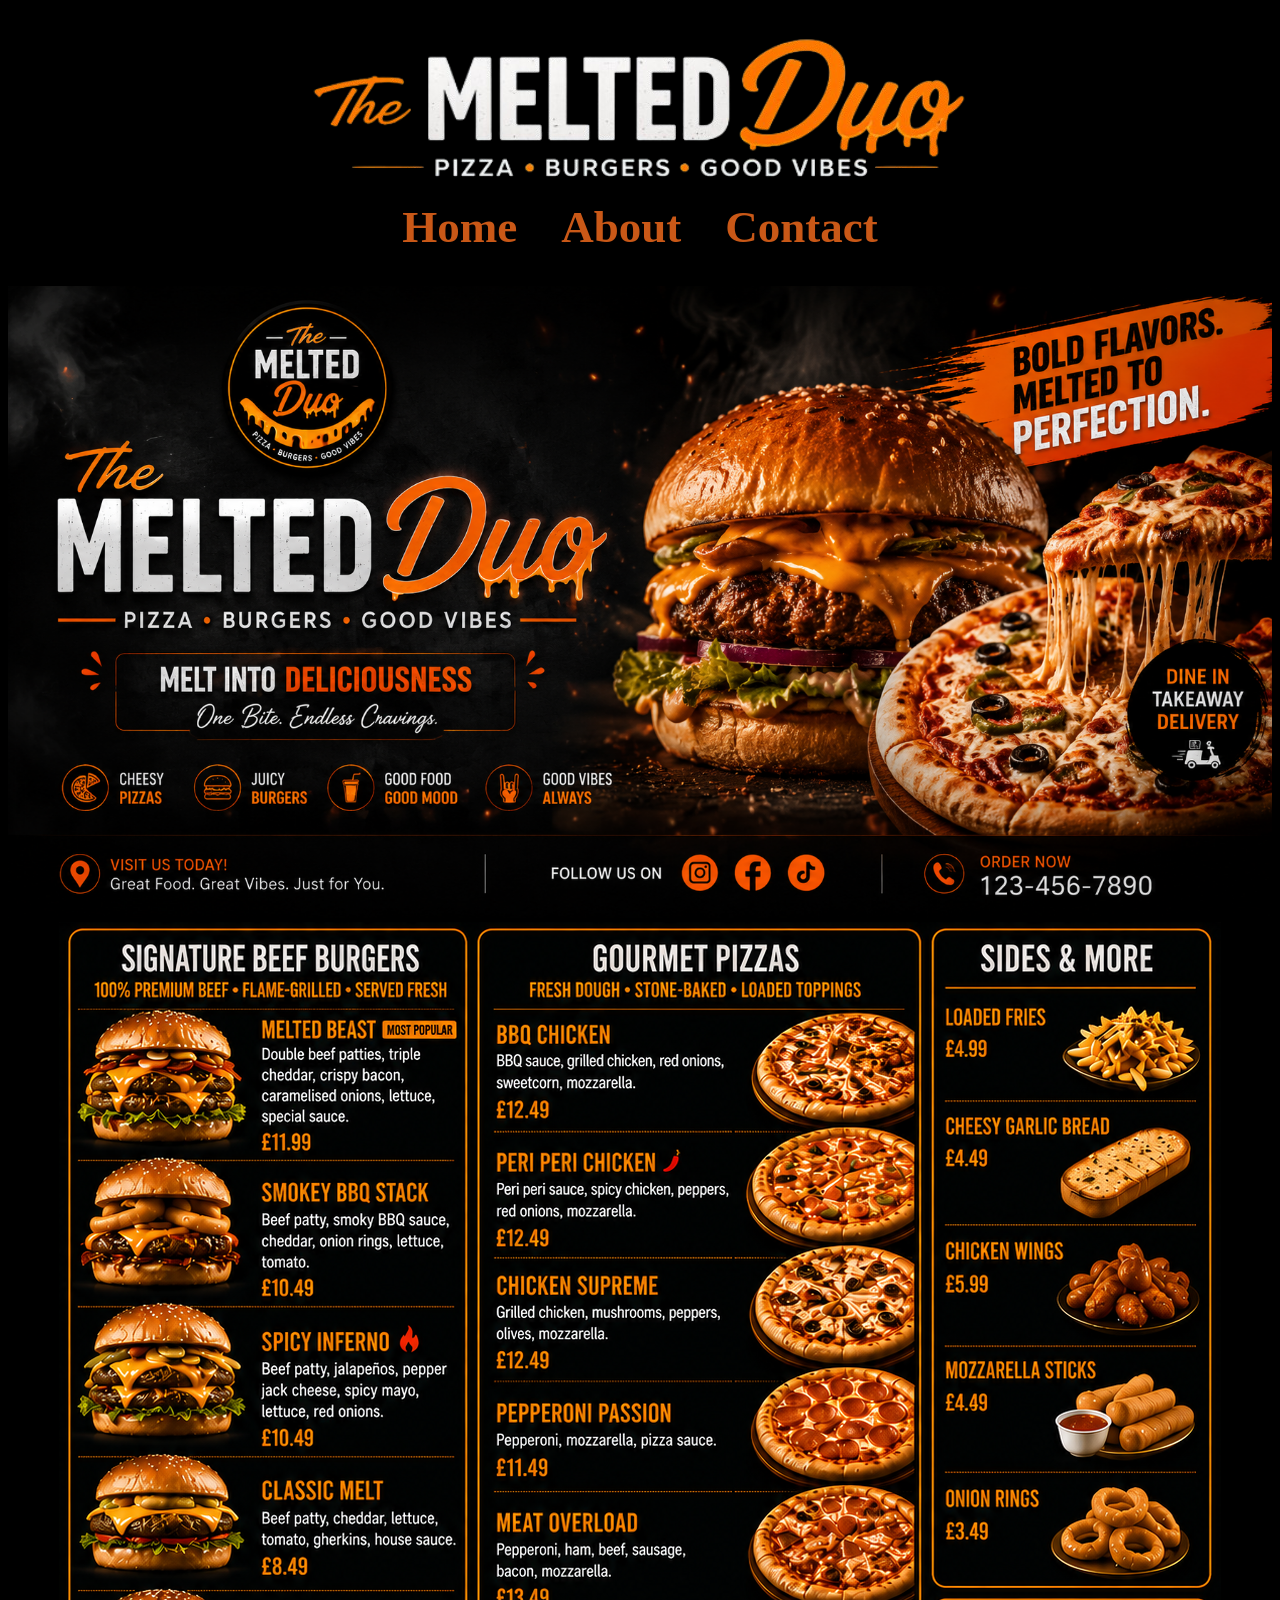
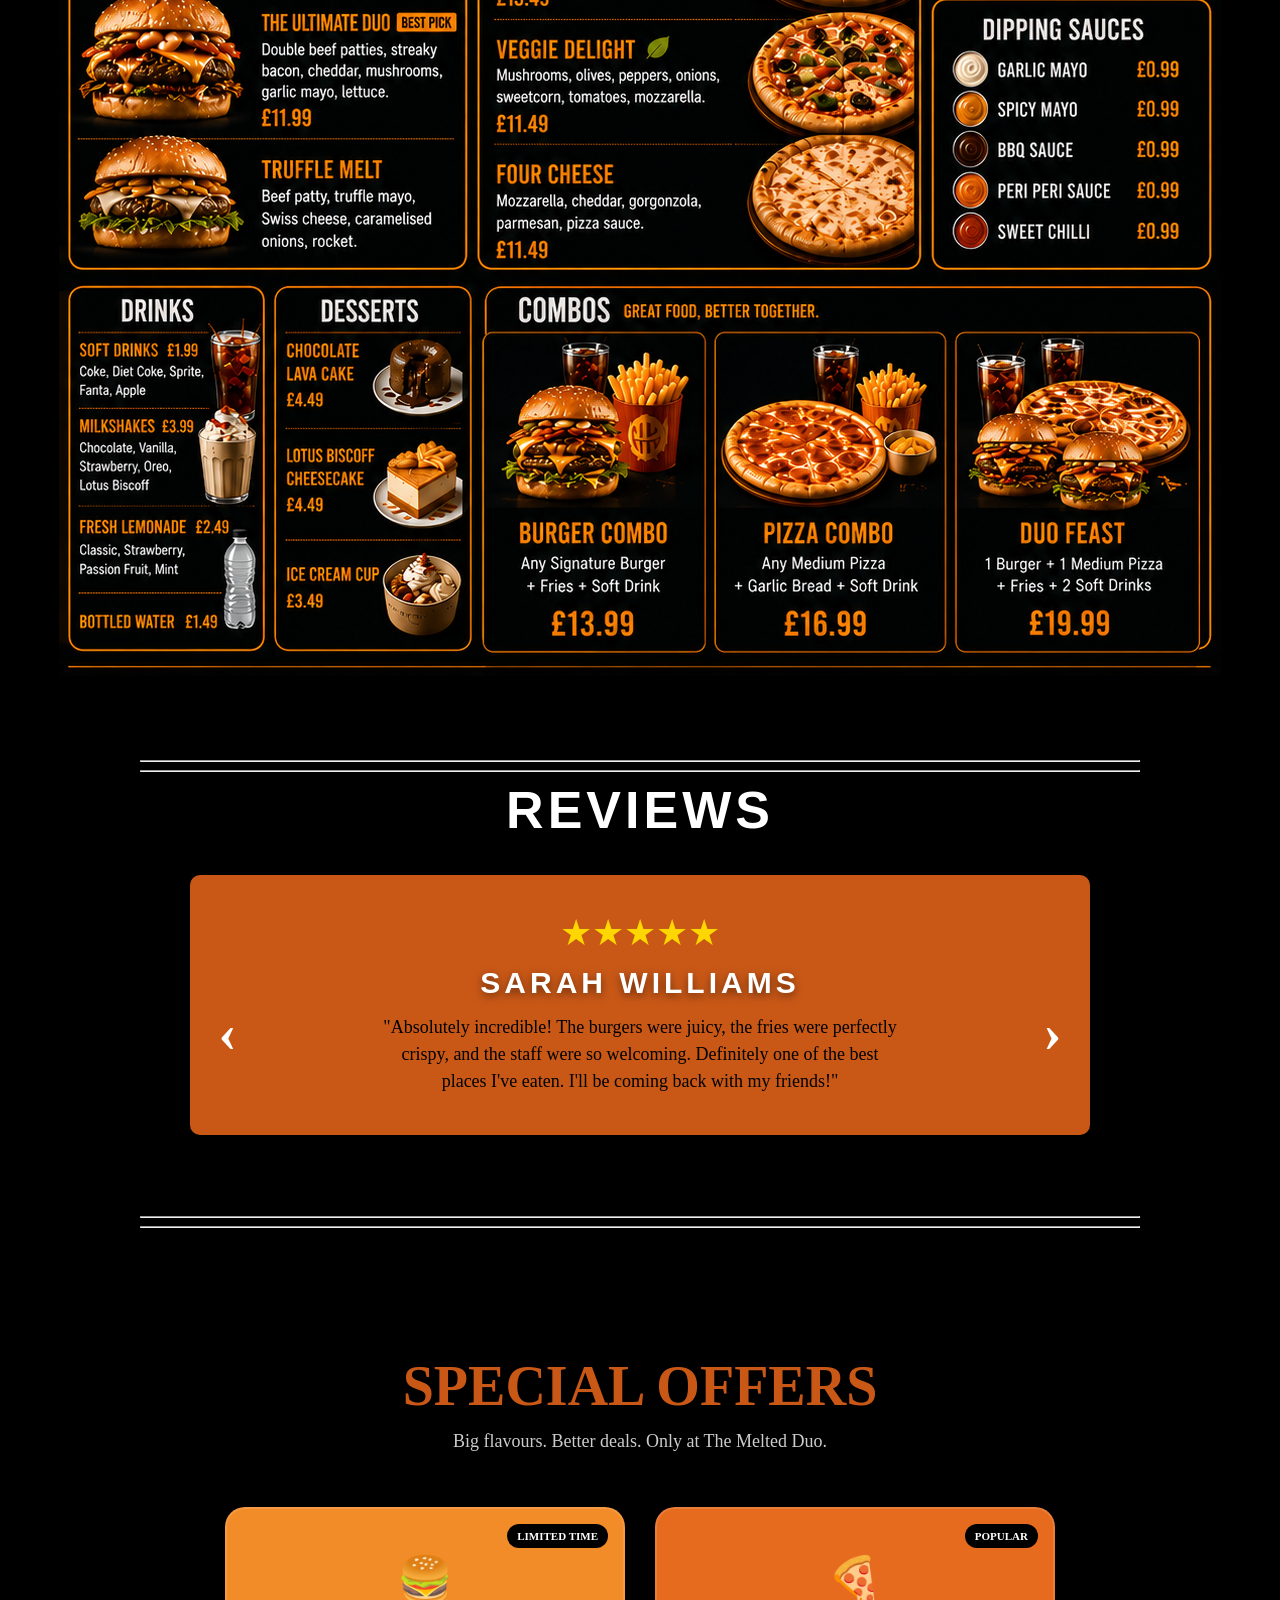
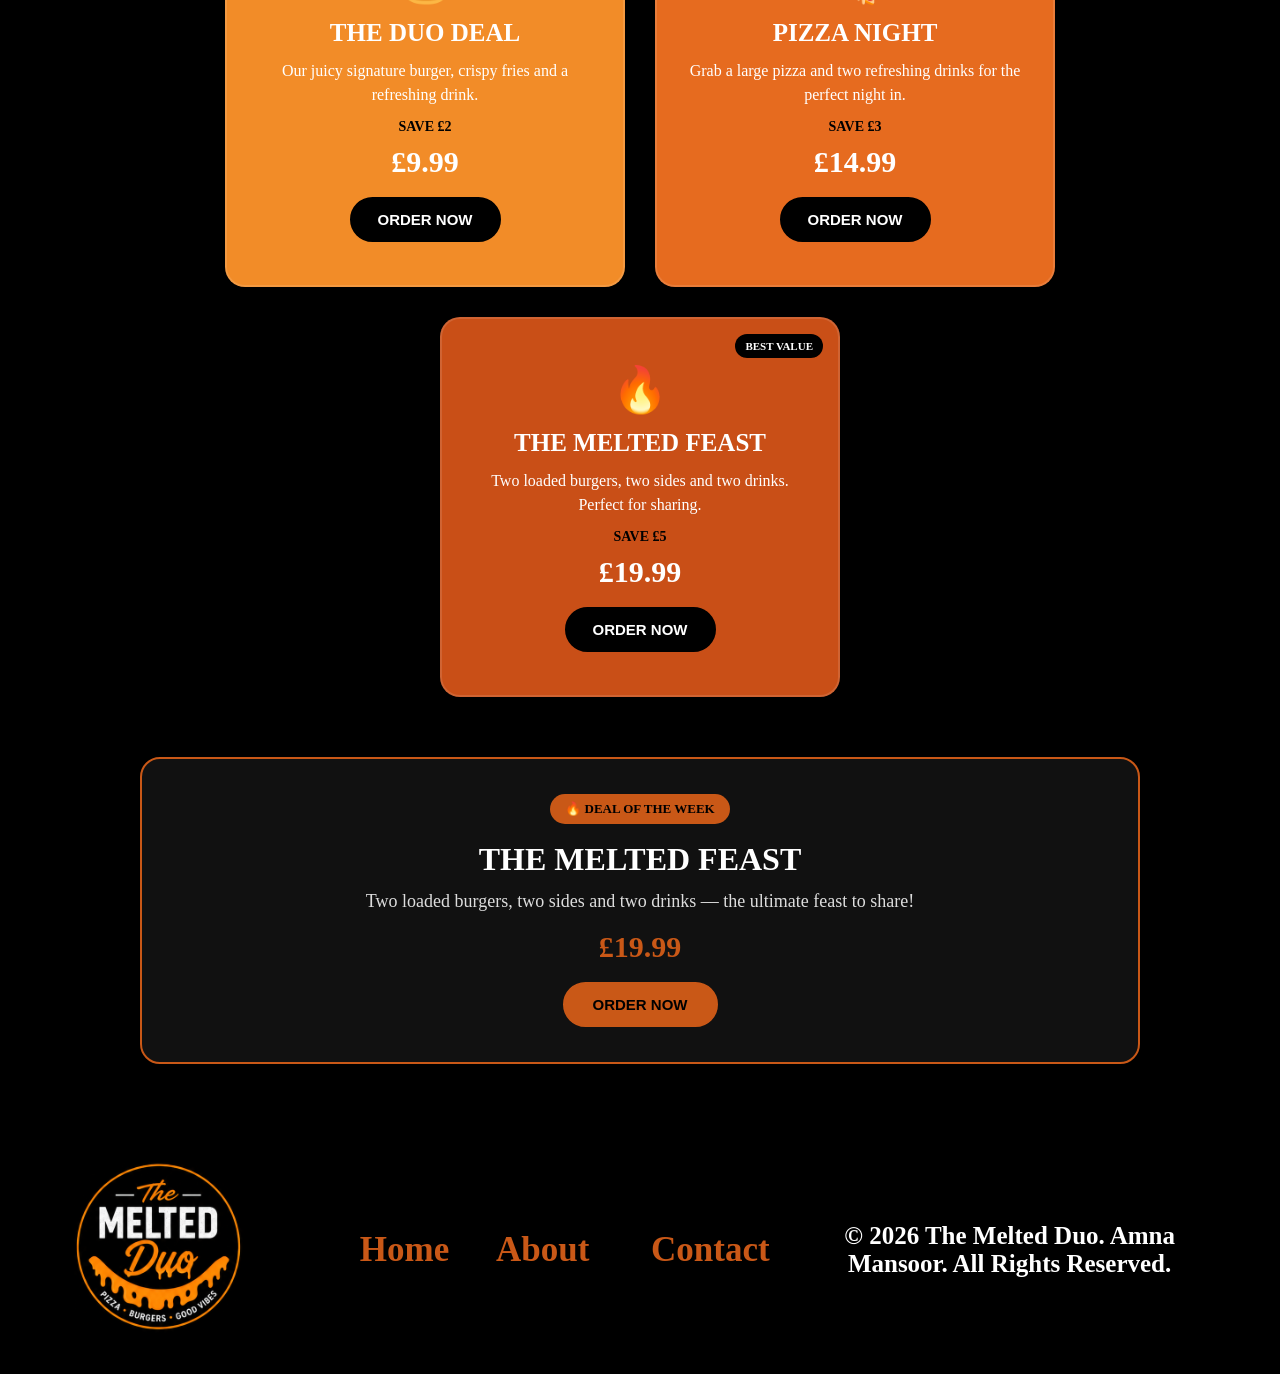
<file: index.html>
<!DOCTYPE html>
<html lang="en">
<head>
    <meta charset="UTF-8">
    <meta name="viewport" content="width=device-width, initial-scale=1.0">
    <link rel="stylesheet" href="style2.css" 
    href="https://cdn.jsdelivr.net/npm/swiper@11/swiper-bundle.min.css">    
    <title>Home</title>


</head>
<script src="https://cdn.jsdelivr.net/npm/swiper@11/swiper-bundle.min.js"></script>


<body>
    <div class="container">
    <div class="menu">
    <nav>
        <img src="Screenshot_2026-07-29_11.59.49_AM-removebg-preview.png">
        <center>
        <table>
            <tr>
                <th>
                    <a href="index.html">Home</a>
                </th>

                <th>
                    <a href="about.html">About</a>
                </th>

                <th>
                    <a href="contact.html">Contact</a> 
                </th>
         
            </tr>
        </table>
        </center>
                   
    </nav>

    </div>
    </div>


    <div class="banner">
        <img src="ChatGPT Image Jul 19, 2026, 12_26_14 PM.png" alt="">
    </div>




    <div class="food">
        <center>
        <img src="ChatGPT Image Aug 7, 2026, 02_33_46 PM.png" alt="">
        </center>
    </div>






    <section class="review-section">
        <hr><hr>
        <h1>REVIEWs</h1>


        <!-- SWIPER -->
        <div class="swiper reviewsSwiper">

            <div class="swiper-wrapper">

                <!-- SARAH -->
                <div class="swiper-slide">
                    <div class="reviewcard">

                        <div class="stars">
                            ★★★★★
                        </div>

                        <h1>Sarah Williams</h1>

                        <p>
                            "Absolutely incredible! The burgers were juicy,
                            the fries were perfectly crispy, and the staff were
                            so welcoming. Definitely one of the best places I've
                            eaten. I'll be coming back with my friends!"
                        </p>

                    </div>
                </div>


                <!-- AHMED -->
                <div class="swiper-slide">
                    <div class="reviewcard">

                        <div class="stars">
                            ★★★★★
                        </div>

                        <h1>Ahmed Khan</h1>

                        <p>
                            "The pizzas were fresh, cheesy, and full of flavour.
                            The portion sizes were generous, and everything arrived
                            hot. Great value for money. Highly recommend!"
                        </p>

                    </div>
                </div>


                <!-- ZAINAB -->
                <div class="swiper-slide">
                    <div class="reviewcard">

                        <div class="stars">
                            ★★★★★
                        </div>

                        <h1>Zainab Mansoor</h1>

                        <p>
                            "I ordered a burger and a milkshake, and both were
                            amazing. The food tasted fresh, the restaurant was
                            spotless, and the service was fast. A fantastic
                            experience from start to finish."
                        </p>

                    </div>
                </div>


                <!-- ALISHA -->
                <div class="swiper-slide">
                    <div class="reviewcard">

                        <div class="stars">
                            ★★★★★
                        </div>

                        <h1>Alisha Patel</h1>

                        <p>
                            "Such a great atmosphere with delicious food.
                            The staff were friendly, and our order was ready
                            quickly. Everything was cooked perfectly.
                            Can't wait to come back!"
                        </p>

                    </div>
                </div>

            </div>


            <!-- LEFT ARROW -->
            <div class="swiper-button-prev"></div>

            <!-- RIGHT ARROW -->
            <div class="swiper-button-next"></div>


            <!-- PAGINATION DOTS -->
            <div class="swiper-pagination"></div>

        </div>
        <br>
        <hr><hr>
    </section>


    <!-- SWIPER JAVASCRIPT -->
    <script src="https://cdn.jsdelivr.net/npm/swiper@11/swiper-bundle.min.js"></script>

    <!-- SWIPER INITIALIZATION -->
    <script>
        const reviewsSwiper = new Swiper(".reviewsSwiper", {

            slidesPerView: 1,

            spaceBetween: 20,

            speed: 500,

            grabCursor: true,

            touchRatio: 1,

            pagination: {
                el: ".swiper-pagination",
                clickable: true
            },

           /* navigation: {
                nextEl: ".swiper-button-next",
                prevEl: ".swiper-button-prev"
            },*/
            navigation: {
                nextEl: ".reviewsSwiper .swiper-button-next",
                prevEl: ".reviewsSwiper .swiper-button-prev"
            },
    
            autoplay: {
                delay: 5000,
                disableOnInteraction: false
            }

        });
    </script>


    <section class="offers">

    <h1>SPECIAL OFFERS</h1>
    <p class="offers-subtitle">Big flavours. Better deals. Only at The Melted Duo.</p>

    <div class="deal1">
        <span class="deal-badge">LIMITED TIME</span>
        <div class="deal-icon">🍔</div>
        <h2>THE DUO DEAL</h2>
        <p>Our juicy signature burger, crispy fries and a refreshing drink.</p>
        <span class="save">SAVE £2</span>
        <h3>£9.99</h3>
        <button>ORDER NOW</button>
    </div>

    <div class="deal2">
        <span class="deal-badge">POPULAR</span>
        <div class="deal-icon">🍕</div>
        <h2>PIZZA NIGHT</h2>
        <p>Grab a large pizza and two refreshing drinks for the perfect night in.</p>
        <span class="save">SAVE £3</span>
        <h3>£14.99</h3>
        <button>ORDER NOW</button>
    </div>

    <div class="deal3">
        <span class="deal-badge">BEST VALUE</span>
        <div class="deal-icon">🔥</div>
        <h2>THE MELTED FEAST</h2>
        <p>Two loaded burgers, two sides and two drinks. Perfect for sharing.</p>
        <span class="save">SAVE £5</span>
        <h3>£19.99</h3>
        <button>ORDER NOW</button>
    </div>


    <div class="deal-week">
        <span class="week-label">🔥 DEAL OF THE WEEK</span>
        <h2>THE MELTED FEAST</h2>
        <p>Two loaded burgers, two sides and two drinks — the ultimate feast to share!</p>
        <h3>£19.99</h3>
        <button>ORDER NOW</button>
    </div>

</section>









</body>

</html>
    

<footer>
        <div class="fclass">
            <center>
            <table>
                


                <tr>
                    <th> 
                        <img src="Screenshot 2026-07-29 12.15.38 PM.png">
                    </th>
                
                    
                    <th>
                        <a href="index.html">Home</a>
                    </th>


                
                    <th>
                        <a href="about.html">About</a>
                    </th>   


                
                    <th>
                        <a href="contact.html">Contact</a>
                    </th>
                    <th>
                    <p>© 2026 The Melted Duo. Amna Mansoor. All Rights Reserved.</p>
                    </th>
                </tr>
                
                
            </table>
            </center>
            
        </div>
        
        
        
    </footer>
    
</html>
</file>
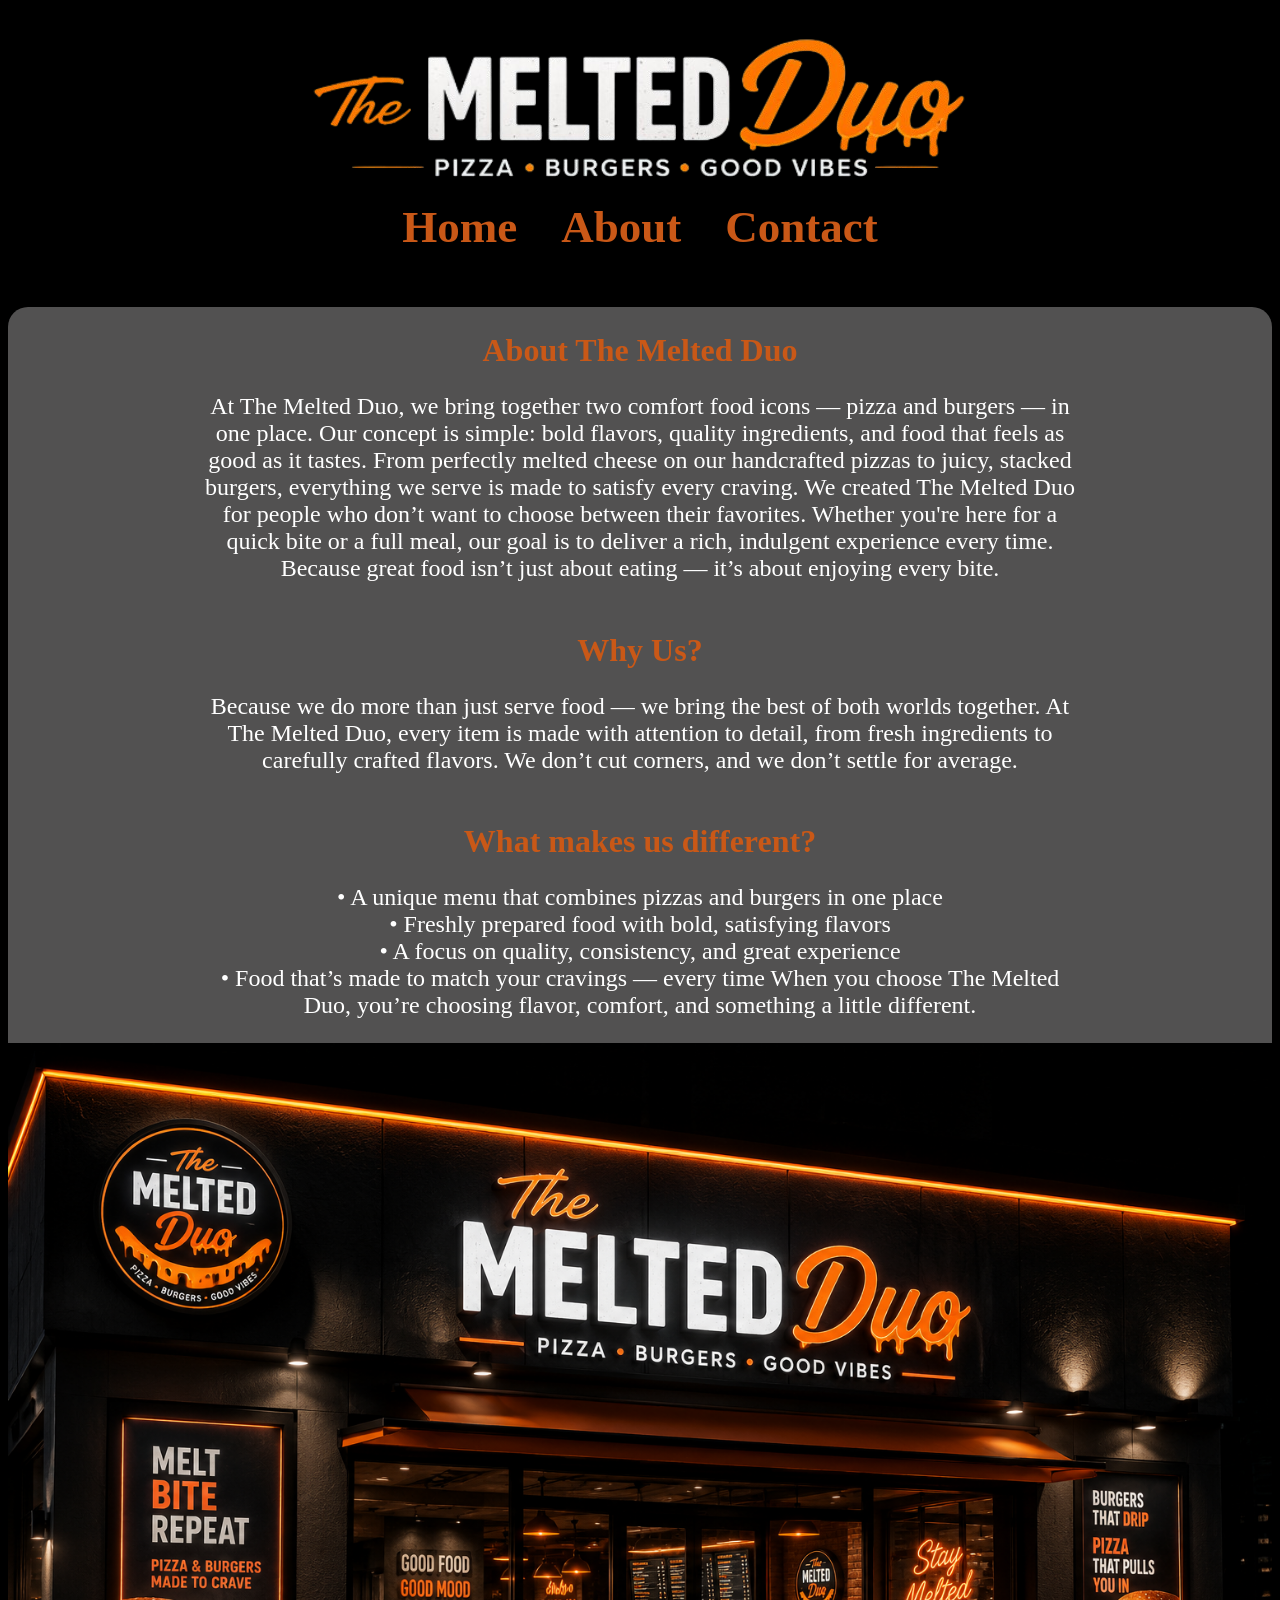
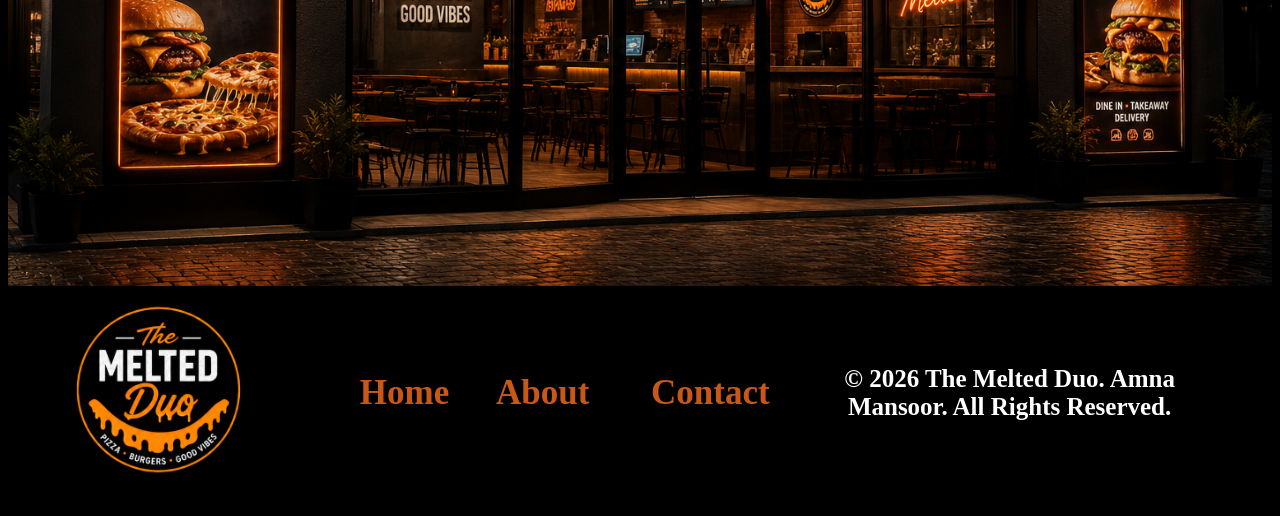
<file: about.html>
<!DOCTYPE html>
<html lang="en">
<head>
    <meta charset="UTF-8">
    <meta name="viewport" content="width=device-width, initial-scale=1.0">
    <link rel="stylesheet" href="style.css">
    <title>ABOUT US</title>
    
</head>
<body>
    <div class="container">


    <div class="menu">
    <nav>
        <img src="Screenshot_2026-07-29_11.59.49_AM-removebg-preview.png">
        <center>
        <table>
            <tr>
                <th>
                    <a href="index.html">Home</a>
                </th>

                <th>
                    <a href="about.html">About</a>
                </th>

                <th>
                    <a href="contact.html">Contact</a> 
                </th>
         
            </tr>
        </table>
        </center>
                   
    </nav>

    </div>






    <center>
    <div class="about">
        <h1>About The Melted Duo</h1>
        <p>
            At The Melted Duo, we bring together two comfort food icons — pizza and burgers — in one place.
            Our concept is simple: bold flavors, quality ingredients, and food that feels as good as it tastes. 
            From perfectly melted cheese on our handcrafted pizzas to juicy, stacked burgers, everything we serve is made to satisfy every craving.
            We created The Melted Duo for people who don’t want to choose between their favorites. 
            Whether you're here for a quick bite or a full meal, our goal is to deliver a rich, indulgent experience every time.
            Because great food isn’t just about eating — it’s about enjoying every bite.
        </p>
            <h1>Why Us?</h1>
        <p>
            Because we do more than just serve food — we bring the best of both worlds together.
            At The Melted Duo, every item is made with attention to detail, from fresh ingredients to carefully crafted flavors. We don’t cut corners, and we don’t settle for average.
            <br>
        </p>
            <h1>What makes us different?</h1>
        <p>
            • A unique menu that combines pizzas and burgers in one place
            <br>• Freshly prepared food with bold, satisfying flavors
            <br>• A focus on quality, consistency, and great experience
            <br>• Food that’s made to match your cravings — every time
            When you choose The Melted Duo, you’re choosing flavor, comfort, and something a little different.
        </p>
        



         <img src="ChatGPT Image Jun 6, 2026, 10_46_00 AM.png" alt="melted duo">


   
    


    
    <center>
    </div>
    </div>
</body>
<footer>
        <div class="fclass">
            <center>
            <table>
                


                <tr>
                    <th> 
                        <img src="Screenshot 2026-07-29 12.15.38 PM.png">
                    </th>
                
                    
                    <th>
                        <a href="index.html">Home</a>
                    </th>


                
                    <th>
                        <a href="about.html">About</a>
                    </th>   


                
                    <th>
                        <a href="contact.html">Contact</a>
                    </th>
                    <th>
                    <p>© 2026 The Melted Duo. Amna Mansoor. All Rights Reserved.</p>
                    </th>
                </tr>
                
                
            </table>
            </center>
            
        </div>
        
        
        
    </footer>
    
</html>
</file>
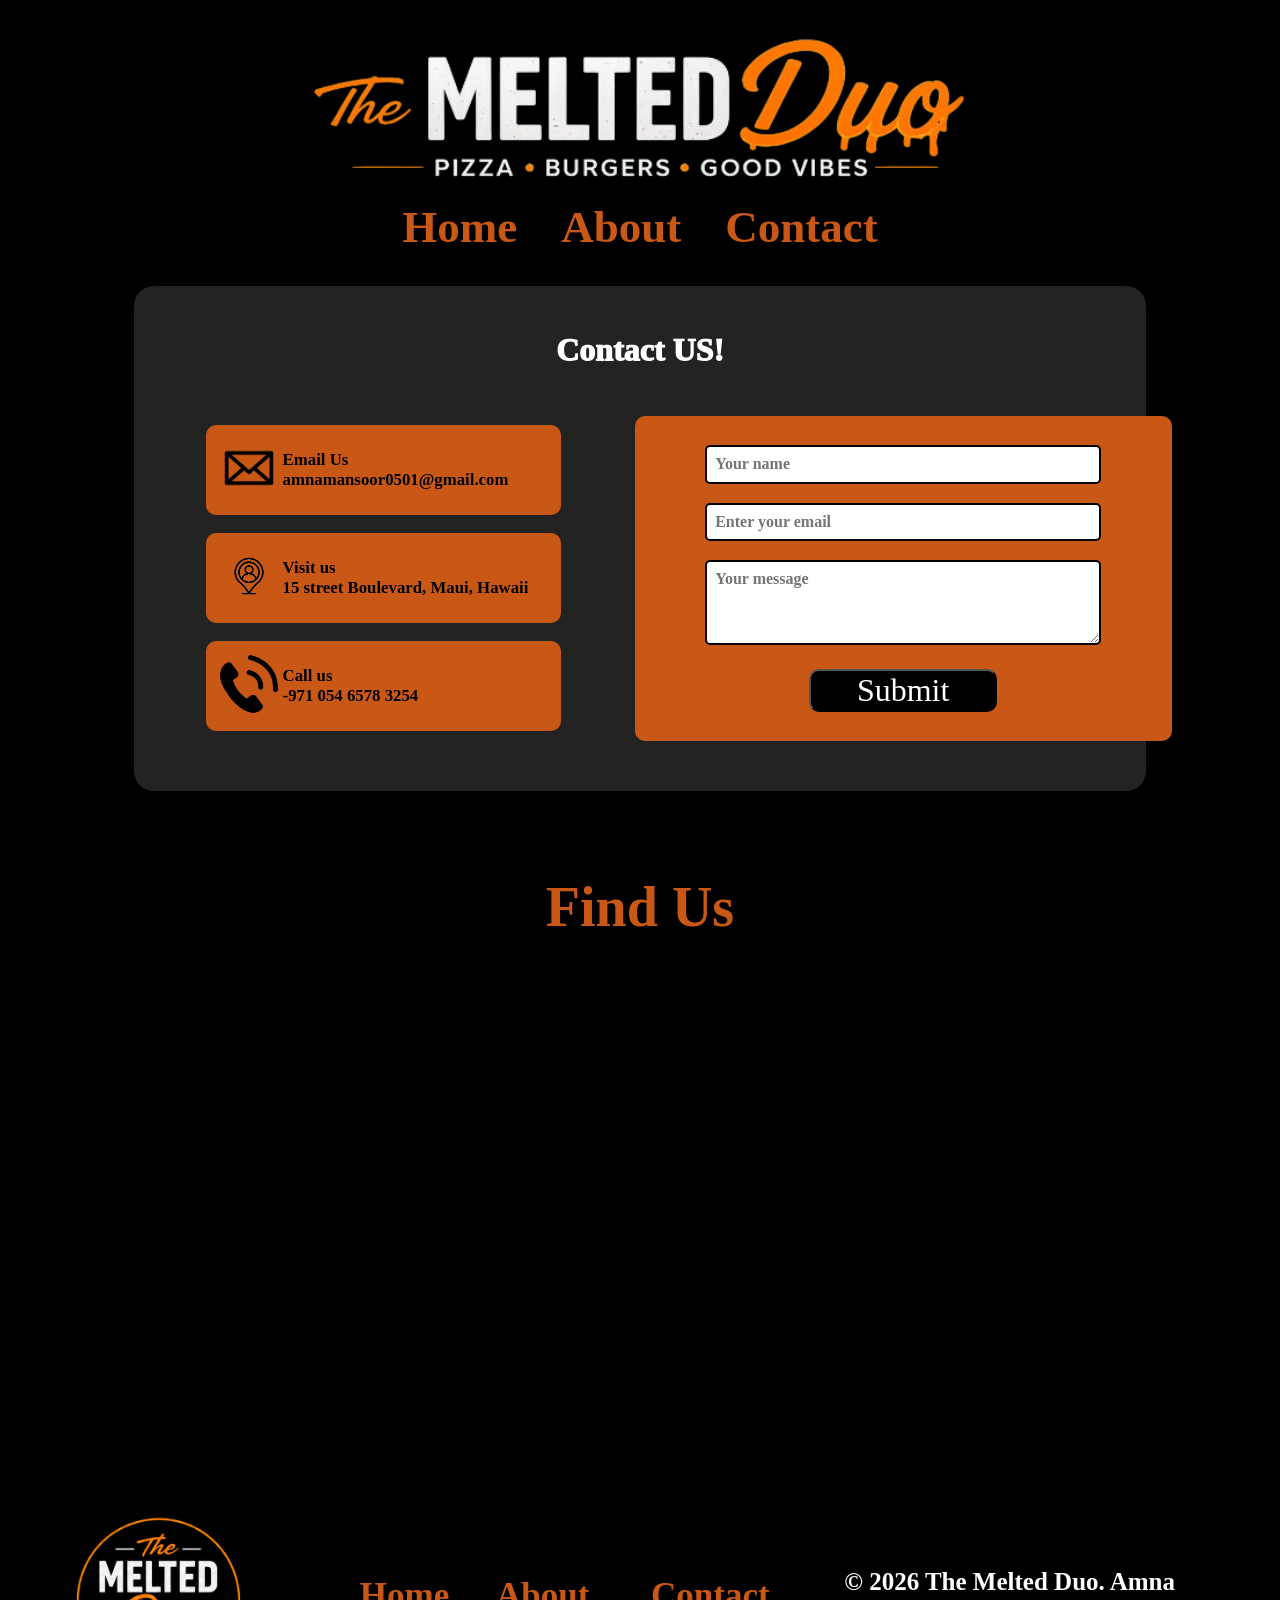
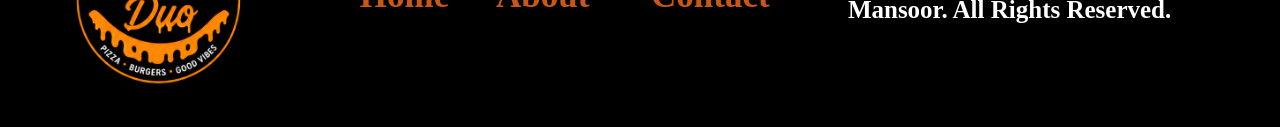
<file: contact.html>
<!DOCTYPE html>
<html lang="en">
<head>
    <meta charset="UTF-8">
    <meta name="viewport" content="width=device-width, initial-scale=1.0">
    <link rel="stylesheet" href="style1.css">
    <title>Contact Us</title>

</head>
<body>
    <div class="container">
    <div class="menu">
    <nav>
        <img src="Screenshot_2026-07-29_11.59.49_AM-removebg-preview.png">
        <center>
        <table>
            <tr>
                <th>
                    <a href="index.html">Home</a>
                </th>

                <th>
                    <a href="about.html">About</a>
                </th>

                <th>
                    <a href="contact.html">Contact</a> 
                </th>
         
            </tr>
        </table>
        </center>
                   
    </nav>

    </div>
    </div>

    <center><div class="contactus">
        <h1>Contact US!</h1>
        <table>
            <tr>

    <th>
        <div class="info">

            <button>
                <table>
                    <tr>
                        <th>
                            <img src="email-icon-free-vector-removebg-preview.png">
                        </th>
                        <th>
                            Email Us
                            <br>amnamansoor0501@gmail.com
                        </th>
                    </tr>
                </table>
            </button>

            <br>
            <br>

            <button>
                <table>
                    <tr>
                        <th>
                            <img src="images-removebg-preview.png">
                        </th>
                        <th>
                            Visit us
                            <br>15 street Boulevard, Maui, Hawaii
                        </th>
                    </tr>
                </table>
            </button>

            <br>
            <br>

            <button>
                <table>
                    <tr>
                        <th>
                            <img src="1043108-200-removebg-preview.png" alt="">
                        </th>
                        <th>
                            Call us
                            <br>-971 054 6578 3254
                        </th>
                    </tr>
                </table>
            </button>

        </div>
    </th>


    <th>
        <div class="form1">

            <form action="https://api.web3forms.com/submit" method="POST">

                <input type="hidden" name="access_key" value="0ba3aec8-f642-4f67-8e27-c554ce0f43a9">

                <p>
                    <input type="text" id="name" name="name" placeholder="Your name">
                </p>

                <p>
                    <input type="email" id="email" name="email" placeholder="Enter your email">
                </p>

                <div class="message">
                    <p>
                        <textarea id="message" name="message" placeholder="Your message"></textarea>
                    </p>
                </div>

                <button type="submit">Submit</button>

                <br>
                <br>

            </form>

        </div>
    </th>

</tr>
        </table>
    </form>
    </div>

    <section class="map-section">
        <h1>Find Us</h1>
        <div class="map-container">
            <iframe
            width="100%"
            height="450"
            style="border:0;"
            allowfullscreen=""
            loading="lazy"
            referrerpolicy="no-referrer-when-downgrade"
            src="https://www.google.com/maps/embed?pb=!1m14!1m8!1m3!1d231169.1328777826!2d55.3093225!3d25.1350924!3m2!1i1024!2i768!4f13.1!3m3!1m2!1s0x3e5f43496ad9c645%3A0xbde66e5084295162!2sDubai%20-%20United%20Arab%20Emirates!5e0!3m2!1sen!2s!4v1787133977060!5m2!1sen!2s" 
            style="border:0;" 
            allowfullscreen="" 
            loading="lazy" 
            referrerpolicy="strict-origin-when-cross-origin">

            </iframe>
        </div>





    </section>






    </center>
























    
</body>
<footer>
        <div class="fclass">
            <center>
            <table>
                


                <tr>
                    <th> 
                        <img src="Screenshot 2026-07-29 12.15.38 PM.png">
                    </th>
                
                    
                    <th>
                        <a href="index.html">Home</a>
                    </th>


                
                    <th>
                        <a href="about.html">About</a>
                    </th>   


                
                    <th>
                        <a href="contact.html">Contact</a>
                    </th>
                    <th>
                    <p>© 2026 The Melted Duo. Amna Mansoor. All Rights Reserved.</p>
                    </th>
                </tr>
                
                
            </table>
            </center>
            
        </div>
        
        
        
    </footer>
    
</html>
</file>
<file: style.css>
body{
    background:rgb(0, 0, 0);
    color: #333;
}




.menu nav{

    padding: 30px 0px 30px 0px;
    border-radius: 30px;
    background-color: rgb(0, 0, 0);
    text-align: center;
    align-items: center;
    

}
.menu nav a{
    font-size: 45px;
    font-family:Geneva;
    font-weight: bolder;
    color: rgb(201, 88, 23);
    text-decoration: none;
    padding: 0px 20px 0px 20px;
    margin-top: 100px;
    text-align: center;
    
    
    
}
.menu nav img{
    padding-bottom:1%;

}
.menu nav a:hover{
    color: rgb(164, 72, 19);
}
.about{
    background-color:rgb(82, 81, 81);
    border-radius: 20px;
}
.about h1{
    padding-top: 2%;
    color: rgb(201, 88, 23);
    font-family: Geneva;
    font-size: xx-large;
}

.about p{
    padding: 0% 15% 0% 15%;
    color: white;
    font-family: Cambria;
    font-size:x-large;
}

.about img{
    width: 100%;
    margin-bottom: -1%;
}

footer{
    padding: 0%;
}


.fclass table tr th a{
    font-size: 35px;
    font-family:Geneva;
    font-weight: bolder;
    color: rgb(201, 88, 23);
    text-decoration: none;
    padding: 0px 20px 0px 20px; 
    margin-left: 70%;
    

}

.fclass table tr th a:hover{
    color: rgb(164, 72, 19);
}


.fclass{
    background-color:black;
    border-radius: 5px;
    padding-top: 2%;
    padding-bottom: 2%;
    padding-left: 5%;
    padding-right: 5%;


    
}

.fclass table tr th p{
    color: white;
    margin-left: 25%;
    font-size: 25px;
    font-family:Geneva;
    
}
.fclass table tr th p:hover{
    color: rgb(201, 88, 23);
}
</file>
<file: style1.css>
body{
    background:black;
    color: #333;
}




.menu nav{

    padding: 30px 0px 30px 0px;
    border-radius: 30px;
    background-color: rgb(0, 0, 0);
    text-align: center;
    align-items: center;
    

}
.menu nav img{
    padding-bottom:1%;

}
.menu nav a{
    font-size: 45px;
    font-family:Geneva;
    font-weight: bolder;
    color: rgb(201, 88, 23);
    text-decoration: none;
    padding: 0px 20px 0px 20px;
    margin-top: 100px;
    text-align: center;

}

.menu nav a:hover{
    color: rgb(164, 72, 19);
}

footer{
    padding: 0%;

}


.fclass table tr th a{
    font-size: 35px;
    font-family:Geneva;
    font-weight: bolder;
    color: rgb(201, 88, 23);
    text-decoration: none;
    padding: 0px 20px 0px 20px; 
    margin-left: 70%;
    

}

.fclass table tr th a:hover{
    color: rgb(164, 72, 19);
}


.fclass{
    background-color:black;
    border-radius: 5px;
    padding-top: 2%;
    padding-bottom: 2%;
    padding-left: 5%;
    padding-right: 5%;
}
.fclass table tr th img{
    padding-top: 8%;
}

.fclass table tr th p{
    color: white;
    margin-left: 25%;
    font-size: 25px;
    font-family:Geneva;
    
}

.fclass table tr th p:hover{
    color: rgb(201, 88, 23);
}


.contactus{
    background-color: rgb(35, 35, 35);
    text-align: center;
    width: 76%;
    padding: 2%;
    align-items: center;   
    border-radius: 20px;
}

.contactus h1{
    font-weight: 1000;
    color: white;
}

.contactus p{
    font-size: larger;
    font-weight: 550;
}
.contactus .info{
    background-color: rgb(35, 35, 35);
}

.info{
    background-color: rgb(35, 35, 35);
    padding: 5%;
    width: 150%;
    padding: 10%;

}
.form1{
    background-color: rgb(201, 88, 23);
    padding: -10%;
    width: 300%;
    margin-left: 85%;
    height: 200%;
    padding-top: 6%;
    padding-bottom: 6%;
    border-radius: 10px;

}
.form1 form p input{
    font-family: Geneva;
    font-size:medium;
    font-weight:700;
    width: 70%;
    height: 300%;
    border-radius: 5px;
    padding: 1.5%;
    border: 2px solid black;
    background-color: white;
    color: black;

    
}

.form1 form .message p input{
    padding-bottom: 2%;
    color: black;
}
.form1 .message p textarea{
    font-family: Geneva;
    font-size:medium;
    font-weight:700;
    width: 70%;
    height: 65px;
    border-radius: 5px;
    padding: 1.5%;
    border: 2px solid black;
    background-color: white;
    color: black;

}
.form1 form button{
    width: 35%;
    height: 250%;
    border-radius: 10px;
    font-size:xx-large;
    color: white;
    background-color:black;
    font-family: Geneva;
    border-color: black;

    
}
.form1 form button:hover {
    background-color: white;
    cursor: pointer;
    border-color: black;
    color: black;
    border: 2px solid black;
}

.info{
    width: 150%;
    height: 150%;
    background-color: white;
}
.info button{
    font-size: 105%;
    padding:2%;
    background-color: rgb(201, 88, 23);
    color: black;
    font-family: Geneva;
    font-weight: bolder;
    width: 75%;
    border-radius: 10px;
    size: 200%;
    border-style: none;
    margin-right: 20%;
}
.info button :hover{
    background-color: rgb(164, 72, 19);
    color: white;}
.info button img{
    width: 60px;
    height: 60px;
    margin-right: 40%;
}
.info button table tr th{
    text-align: left;
    color: black;
}

.map-section{
    width: 100%;
    text-align: center;
    align-items: center;
}
.map-section h1{
    color: rgb(201, 88, 23);
    font-size: 350%;
    padding-top: 3%;
}
.map-container{
    width: 100%;
    max-width: 1200px;
    align-items: center;
    margin-right: 4%;
    padding-left: 5.5%;
    padding-bottom: 3%;
    overflow: hidden;
    border-radius: 5px;
}
.map-container iframe{
    width: 100%;
    display: block;
}
</file>
